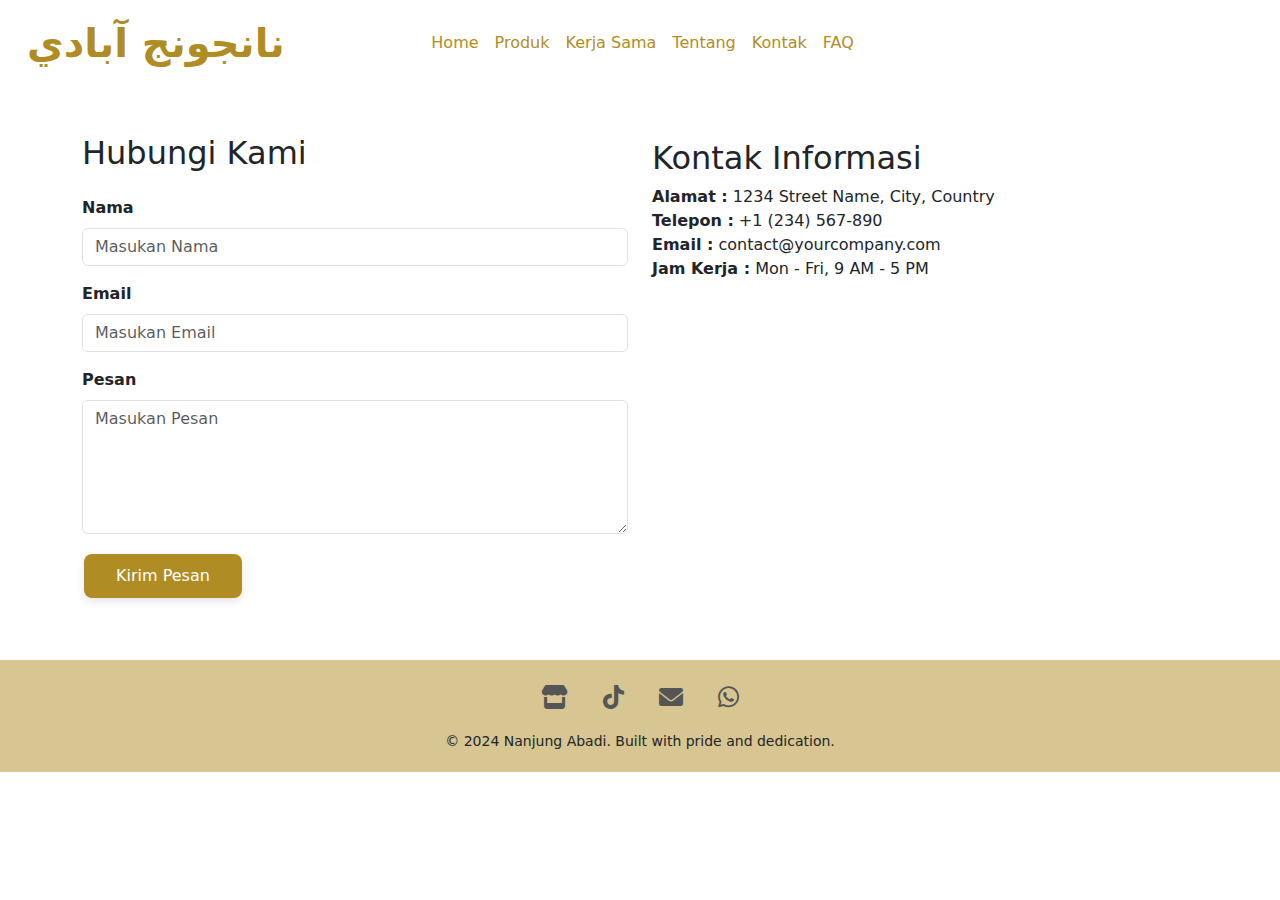
<file: features/contact.html>
<!DOCTYPE html>
<html lang="en">
  <head>
    <meta charset="UTF-8" />
    <meta name="viewport" content="width=device-width, initial-scale=1.0" />
    <title>Kontak - Fashion Mukena</title>
    
    <!-- Favicon -->
    <link rel="icon" type="image/png" href="../assets/logo.jpg" />

    <!-- CSS STYLE -->
    <link rel="stylesheet" href="../style/contact-style.css" />

    <!-- BOOTSTRAP -->
    <link
      href="https://cdn.jsdelivr.net/npm/bootstrap@5.3.0/dist/css/bootstrap.min.css"
      rel="stylesheet"
    />

    <!-- ICON -->
    <link
      href="https://cdnjs.cloudflare.com/ajax/libs/font-awesome/6.0.0-beta3/css/all.min.css"
      rel="stylesheet"
    />
  </head>
  <body>
    <!-- NAVBAR -->
    <nav class="navbar navbar-expand-lg navbar-custom">
      <div class="container-fluid">
        <a class="navbar-brand" href="#home" style="padding-left: 15px"
          >نانجونج آبادي</a
        >
        <button
          class="navbar-toggler"
          type="button"
          data-bs-toggle="collapse"
          data-bs-target="#navbarNav"
          aria-controls="navbarNav"
          aria-expanded="false"
          aria-label="Toggle navigation"
        >
          <span class="navbar-toggler-icon"></span>
        </button>
        <div class="collapse navbar-collapse" id="navbarNav">
          <ul class="navbar-nav ms-auto">
            <li class="nav-item">
              <a class="nav-link" aria-current="page" href="../index.html"
                >Home</a
              >
            </li>
            <li class="nav-item">
              <a class="nav-link" href="product-list.html">Produk</a>
            </li>
            <li class="nav-item">
              <a class="nav-link" href="cooperation.html">Kerja Sama</a>
            </li>
            <li class="nav-item">
              <a class="nav-link" href="about.html">Tentang</a>
            </li>
            <li class="nav-item">
              <a class="nav-link" href="#contact">Kontak</a>
            </li>
            <li class="nav-item">
              <a class="nav-link" href="faq.html">FAQ</a>
            </li>
          </ul>
        </div>
      </div>
    </nav>

    <!-- Contact Us Section -->
    <section class="container my-5">
      <div class="row">
        <!-- Contact Form -->
        <div class="col-md-6" id="contact">
          <h2 class="mb-4">Hubungi Kami</h2>
          <form id="contactForm">
            <div class="mb-3">
              <label for="name" class="form-label"><b>Nama</b></label>
              <input
                type="text"
                class="form-control"
                id="name"
                placeholder="Masukan Nama"
                required
              />
            </div>
            <div class="mb-3">
              <label for="email" class="form-label"><b>Email</b></label>
              <input
                type="email"
                class="form-control"
                id="email"
                placeholder="Masukan Email"
                required
              />
            </div>
            <div class="mb-3">
              <label for="message" class="form-label"><b>Pesan</b></label>
              <textarea
                class="form-control"
                id="message"
                rows="5"
                placeholder="Masukan Pesan"
                required
              ></textarea>
            </div>
            <button type="submit" class="animated-button">Kirim Pesan</button>
          </form>
        </div>
        <!-- Contact Information -->
        <div class="col-md-6">
          <h2 style="margin-top: 5px;">Kontak Informasi</h2>
          <ul class="list-unstyled">
            <li><strong>Alamat :</strong> 1234 Street Name, City, Country</li>
            <li><strong>Telepon :</strong> +1 (234) 567-890</li>
            <li><strong>Email :</strong> contact@yourcompany.com</li>
            <li><strong>Jam Kerja :</strong> Mon - Fri, 9 AM - 5 PM</li>
          </ul>
          <div class="mt-4">
            <!-- Embed Google Map -->
            <iframe
              src="https://www.google.com/maps/embed?pb=!1m18!1m12!1m3!1d3956.6599244774284!2d108.18721610000001!3d-7.3919507!2m3!1f0!2f0!3f0!3m2!1i1024!2i768!4f13.1!3m3!1m2!1s0x2e6f562da73a51fb%3A0xc929b4047eeabbff!2sNANJUNG%20ABADI!5e0!3m2!1sid!2sid!4v1724670526480!5m2!1sid!2sid"
              width="100%"
              height="300"
              frameborder="0"
              style="border: 0"
              allowfullscreen=""
            >
            </iframe>
          </div>
        </div>
      </div>
    </section>
    <!-- Footer -->
    <footer class="footer">
      <div class="social-icons">
        <a
          href="https://shopee.co.id/nanjungabadi.official?categoryId=100014&entryPoint=ShopByPDP&itemId=24080736509"
          target="_blank"
          ><i class="fas fa-store"></i
        ></a>
        <a
          href="https://www.tiktok.com/@nanjungabadii.official?is_from_webapp=1&sender_device=pc target="
          _blank
          ><i class="fab fa-tiktok"></i
        ></a>
        <a href="mailto:your-email@example.com"
          ><i class="fas fa-envelope"></i
        ></a>
        <a href="https://wa.me/6281234567890" target="_blank"
          ><i class="fab fa-whatsapp"></i
        ></a>
      </div>
      <div class="copyright">
        © 2024 Nanjung Abadi. Built with pride and dedication.
      </div>
    </footer>

    <script src="../javascript/contact.js"></script>
    <script src="https://cdn.jsdelivr.net/npm/bootstrap@5.3.1/dist/js/bootstrap.bundle.min.js"></script>
  </body>
</html>
</file>
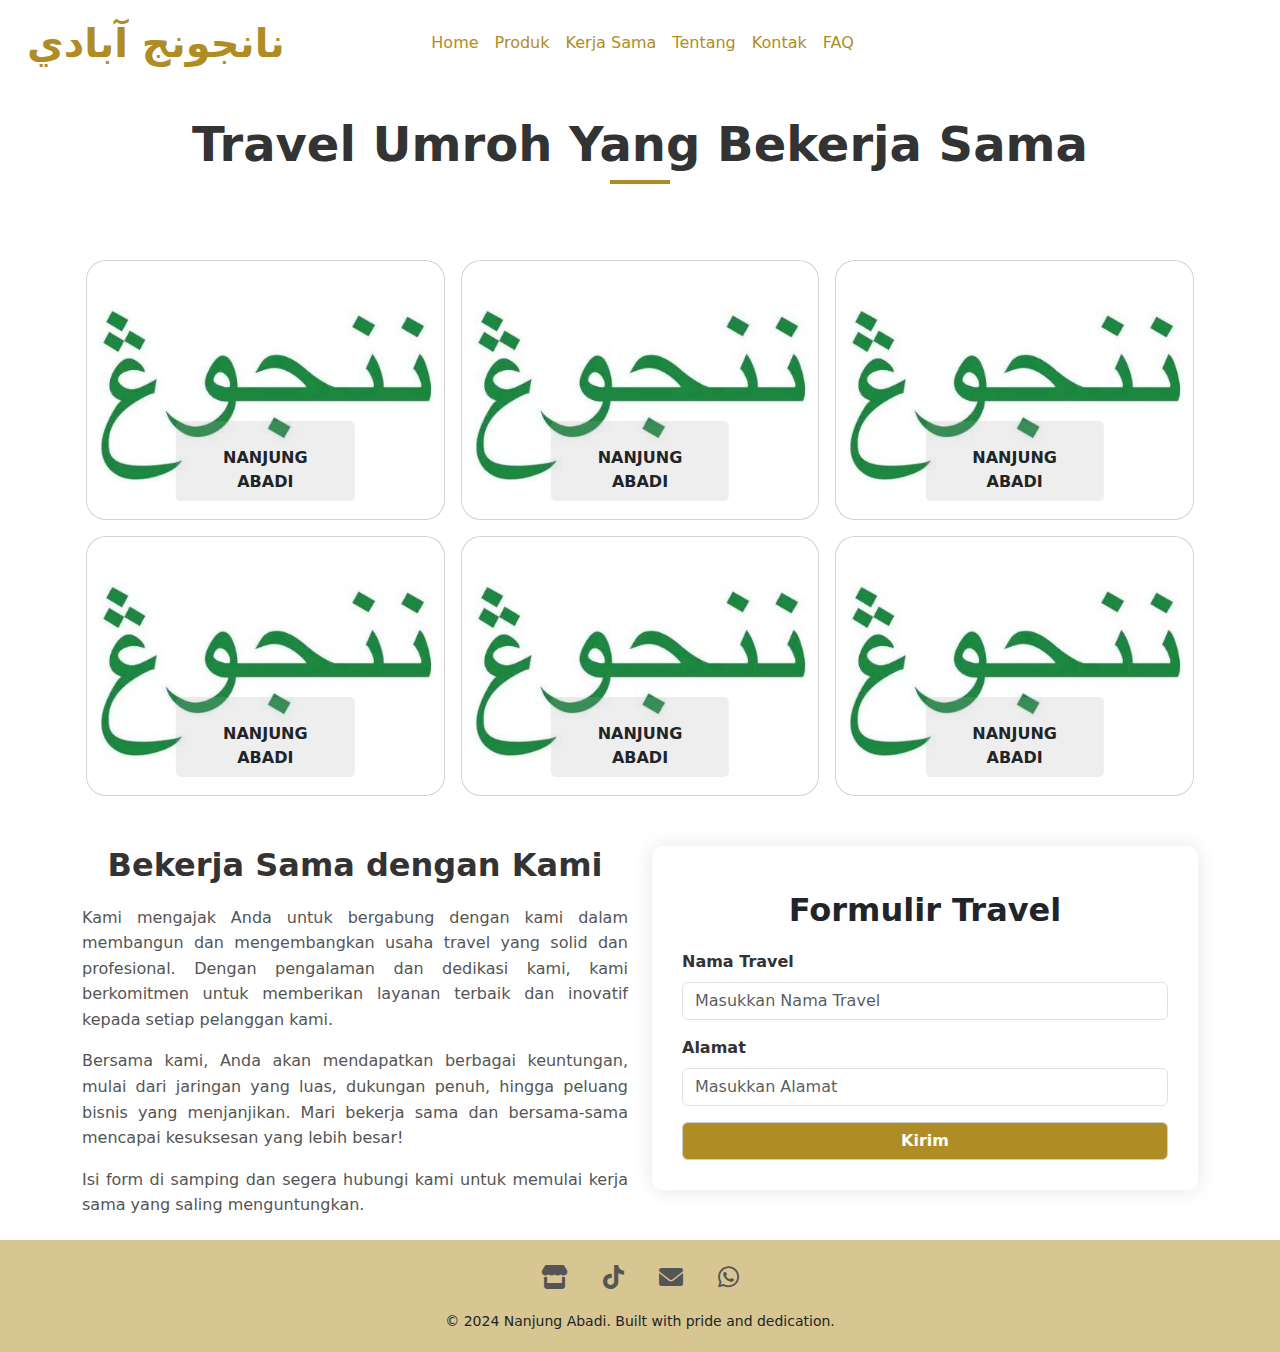
<file: features/cooperation.html>
<!DOCTYPE html>
<html lang="en">
  <head>
    <meta charset="UTF-8" />
    <meta name="viewport" content="width=device-width, initial-scale=1.0" />
    <title>Kerja Sama - Fashion Mukena</title>

    <!-- Favicon -->
    <link rel="icon" type="image/png" href="../assets/logo.jpg" />

    <!-- CSS STYLE -->
    <link rel="stylesheet" href="../style/cooperation-style.css" />

    <!-- BOOTSTRAP -->
    <link
      href="https://cdn.jsdelivr.net/npm/bootstrap@5.3.0/dist/css/bootstrap.min.css"
      rel="stylesheet"
    />

    <!-- ICON -->
    <link
      href="https://cdnjs.cloudflare.com/ajax/libs/font-awesome/6.0.0-beta3/css/all.min.css"
      rel="stylesheet"
    />
  </head>
  <body>
    <!-- NAVBAR -->
    <nav class="navbar navbar-expand-lg navbar-custom">
      <div class="container-fluid">
        <a class="navbar-brand" href="#home" style="padding-left: 15px"
          >نانجونج آبادي</a
        >
        <button
          class="navbar-toggler"
          type="button"
          data-bs-toggle="collapse"
          data-bs-target="#navbarNav"
          aria-controls="navbarNav"
          aria-expanded="false"
          aria-label="Toggle navigation"
        >
          <span class="navbar-toggler-icon"></span>
        </button>
        <div class="collapse navbar-collapse" id="navbarNav">
          <ul class="navbar-nav ms-auto">
            <li class="nav-item">
              <a class="nav-link" aria-current="page" href="../index.html"
                >Home</a
              >
            </li>
            <li class="nav-item">
              <a class="nav-link" href="product-list.html">Produk</a>
            </li>
            <li class="nav-item">
              <a class="nav-link" href="#card">Kerja Sama</a>
            </li>
            <li class="nav-item">
              <a class="nav-link" href="about.html">Tentang</a>
            </li>
            <li class="nav-item">
              <a class="nav-link" href="contact.html">Kontak</a>
            </li>
            <li class="nav-item">
              <a class="nav-link" href="faq.html">FAQ</a>
            </li>
          </ul>
        </div>
      </div>
    </nav>
    <!-- HEADER -->
    <div class="container faq-section">
      <div class="faq-header">
        <h2 id="faq">Travel Umroh Yang Bekerja Sama</h2>
      </div>
    </div>

    <!-- TRAVEL UMROH -->
    <div class="container pe-3 ps-3 pt-2">
      <div class="row g-3">
        <div class="col-md-4">
          <div class="card" id="card">
            <img
              src="../assets/logo.jpg"
              class="card-img-top"
              alt="Predškolsko obrazovanje"
            />
            <div class="card-title">NANJUNG ABADI</div>
          </div>
        </div>
        <div class="col-md-4">
          <div class="card">
            <img
              src="../assets/logo.jpg"
              class="card-img-top"
              alt="Osnovno obrazovanje"
            />
            <div class="card-title">NANJUNG ABADI</div>
          </div>
        </div>
        <div class="col-md-4">
          <div class="card">
            <img
              src="../assets/logo.jpg"
              class="card-img-top"
              alt="Srednje obrazovanje"
            />
            <div class="card-title">NANJUNG ABADI</div>
          </div>
        </div>
        <div class="col-md-4">
          <div class="card">
            <img
              src="../assets/logo.jpg"
              class="card-img-top"
              alt="Visoko obrazovanje"
            />
            <div class="card-title">NANJUNG ABADI</div>
          </div>
        </div>
        <div class="col-md-4">
          <div class="card">
            <img
              src="../assets/logo.jpg"
              class="card-img-top"
              alt="Dualno obrazovanje"
            />
            <div class="card-title">NANJUNG ABADI</div>
          </div>
        </div>
        <div class="col-md-4">
          <div class="card">
            <img
              src="../assets/logo.jpg"
              class="card-img-top"
              alt="Obrazovanje odraslih"
            />
            <div class="card-title">NANJUNG ABADI</div>
          </div>
        </div>
      </div>
    </div>

    <!-- FORM KERJASAMA -->
    <div class="container container-custom">
      <div class="row row-eq-height">
        <div class="col-md-6">
          <div class="description-container">
            <h2>Bekerja Sama dengan Kami</h2>
            <p>
              Kami mengajak Anda untuk bergabung dengan kami dalam membangun dan
              mengembangkan usaha travel yang solid dan profesional. Dengan
              pengalaman dan dedikasi kami, kami berkomitmen untuk memberikan
              layanan terbaik dan inovatif kepada setiap pelanggan kami.
            </p>
            <p>
              Bersama kami, Anda akan mendapatkan berbagai keuntungan, mulai
              dari jaringan yang luas, dukungan penuh, hingga peluang bisnis
              yang menjanjikan. Mari bekerja sama dan bersama-sama mencapai
              kesuksesan yang lebih besar!
            </p>
            <p>
              Isi form di samping dan segera hubungi kami untuk memulai kerja
              sama yang saling menguntungkan.
            </p>
          </div>
        </div>
        <div class="col-md-6">
          <div class="form-container">
            <div class="form-icon">
              <i class="bi bi-pencil-square"></i>
            </div>
            <h2>Formulir Travel</h2>
            <form id="travelForm">
              <div class="mb-3">
                <label for="namaTravel" class="form-label">Nama Travel</label>
                <input
                  type="text"
                  class="form-control"
                  id="namaTravel"
                  placeholder="Masukkan Nama Travel"
                  required
                />
              </div>
              <div class="mb-3">
                <label for="alamatTravel" class="form-label">Alamat</label>
                <input
                  type="text"
                  class="form-control"
                  id="alamatTravel"
                  placeholder="Masukkan Alamat"
                  required
                />
              </div>
              <button type="submit" class="btn btn-primary w-100">Kirim</button>
            </form>
          </div>
        </div>
      </div>
    </div>

    <!-- Footer -->
    <footer class="footer">
      <div class="social-icons">
        <a
          href="https://shopee.co.id/nanjungabadi.official?categoryId=100014&entryPoint=ShopByPDP&itemId=24080736509"
          target="_blank"
          ><i class="fas fa-store"></i
        ></a>
        <a
          href="https://www.tiktok.com/@nanjungabadii.official?is_from_webapp=1&sender_device=pc target="
          _blank
          ><i class="fab fa-tiktok"></i
        ></a>
        <a href="mailto:your-email@example.com"
          ><i class="fas fa-envelope"></i
        ></a>
        <a href="https://wa.me/6281234567890" target="_blank"
          ><i class="fab fa-whatsapp"></i
        ></a>
      </div>
      <div class="copyright">
        © 2024 Nanjung Abadi. Built with pride and dedication.
      </div>
    </footer>

    <script src="../javascript/cooperation.js"></script>
    <script src="https://cdn.jsdelivr.net/npm/bootstrap@5.3.0/dist/js/bootstrap.bundle.min.js"></script>
    <script src="https://cdn.jsdelivr.net/npm/bootstrap@5.3.0/dist/js/bootstrap.bundle.min.js"></script>
  </body>
</html>
</file>
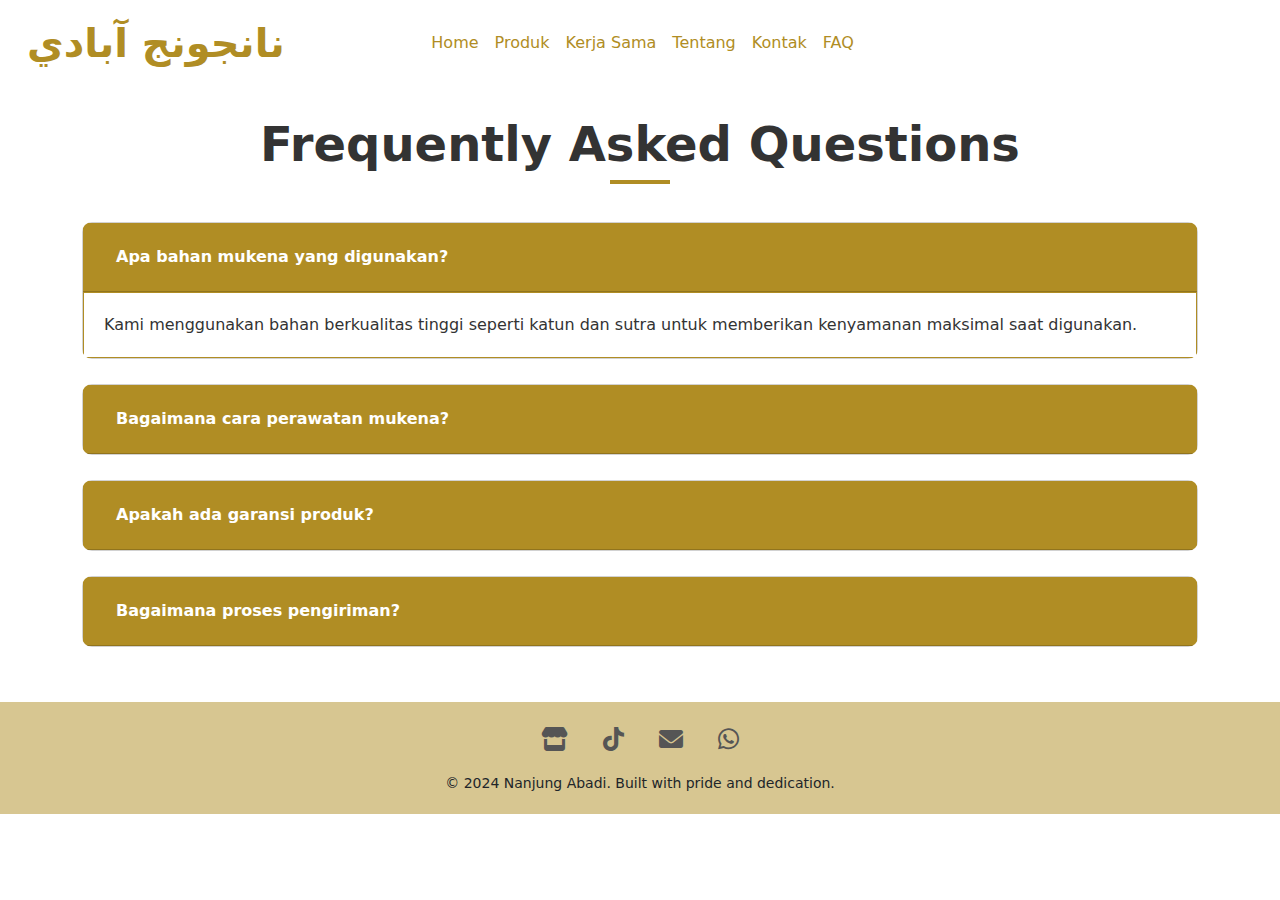
<file: features/faq.html>
<!DOCTYPE html>
<html lang="en">
  <head>
    <meta charset="UTF-8" />
    <meta name="viewport" content="width=device-width, initial-scale=1.0" />
    <title>Frequently Asked Questions</title>

    <!-- Favicon -->
    <link rel="icon" type="image/png" href="../assets/logo.jpg" />
    
    <!-- CSS STYLE -->
    <link rel="stylesheet" href="../style/faq-style.css" />

    <!-- BOOTSTRAP -->
    <link
      href="https://cdn.jsdelivr.net/npm/bootstrap@5.3.0/dist/css/bootstrap.min.css"
      rel="stylesheet"
    />

    <!-- ICON -->
    <link
      href="https://cdnjs.cloudflare.com/ajax/libs/font-awesome/6.0.0-beta3/css/all.min.css"
      rel="stylesheet"
    />
  </head>
  <body>
    <!-- NAVBAR -->
    <nav class="navbar navbar-expand-lg navbar-custom">
      <div class="container-fluid">
        <a class="navbar-brand" href="#home" style="padding-left: 15px"
          >نانجونج آبادي</a
        >
        <button
          class="navbar-toggler"
          type="button"
          data-bs-toggle="collapse"
          data-bs-target="#navbarNav"
          aria-controls="navbarNav"
          aria-expanded="false"
          aria-label="Toggle navigation"
        >
          <span class="navbar-toggler-icon"></span>
        </button>
        <div class="collapse navbar-collapse" id="navbarNav">
          <ul class="navbar-nav ms-auto">
            <li class="nav-item">
              <a class="nav-link" aria-current="page" href="../index.html"
                >Home</a
              >
            </li>
            <li class="nav-item">
              <a class="nav-link" href="product-list.html">Produk</a>
            </li>
            <li class="nav-item">
              <a class="nav-link" href="cooperation.html">Kerja Sama</a>
            </li>
            <li class="nav-item">
              <a class="nav-link" href="about.html">Tentang</a>
            </li>
            <li class="nav-item">
              <a class="nav-link" href="contact.html">Kontak</a>
            </li>
            <li class="nav-item">
              <a class="nav-link" href="#faq">FAQ</a>
            </li>
          </ul>
        </div>
      </div>
    </nav>

    <!-- FAQ SECTION -->
    <div class="container faq-section">
      <div class="faq-header">
        <h2 id="faq">Frequently Asked Questions</h2>
      </div>
      <div class="accordion" id="faqAccordion">
        <div class="faq-item">
          <div class="card">
            <div class="card-header" id="headingOne">
              <h5 class="mb-0">
                <button
                  class="btn btn-link"
                  type="button"
                  data-bs-toggle="collapse"
                  data-bs-target="#collapseOne"
                  aria-expanded="true"
                  aria-controls="collapseOne"
                >
                  Apa bahan mukena yang digunakan?
                </button>
              </h5>
            </div>
            <div
              id="collapseOne"
              class="collapse show"
              aria-labelledby="headingOne"
              data-bs-parent="#faqAccordion"
            >
              <div class="card-body">
                <p>
                  Kami menggunakan bahan berkualitas tinggi seperti katun dan
                  sutra untuk memberikan kenyamanan maksimal saat digunakan.
                </p>
              </div>
            </div>
          </div>
        </div>
        <div class="faq-item">
          <div class="card">
            <div class="card-header" id="headingTwo">
              <h5 class="mb-0">
                <button
                  class="btn btn-link collapsed"
                  type="button"
                  data-bs-toggle="collapse"
                  data-bs-target="#collapseTwo"
                  aria-expanded="false"
                  aria-controls="collapseTwo"
                >
                  Bagaimana cara perawatan mukena?
                </button>
              </h5>
            </div>
            <div
              id="collapseTwo"
              class="collapse"
              aria-labelledby="headingTwo"
              data-bs-parent="#faqAccordion"
            >
              <div class="card-body">
                <p>
                  Untuk menjaga kualitas mukena, kami sarankan mencucinya dengan
                  tangan menggunakan deterjen lembut dan menghindari pemutih.
                </p>
              </div>
            </div>
          </div>
        </div>
        <div class="faq-item">
          <div class="card">
            <div class="card-header" id="headingThree">
              <h5 class="mb-0">
                <button
                  class="btn btn-link collapsed"
                  type="button"
                  data-bs-toggle="collapse"
                  data-bs-target="#collapseThree"
                  aria-expanded="false"
                  aria-controls="collapseThree"
                >
                  Apakah ada garansi produk?
                </button>
              </h5>
            </div>
            <div
              id="collapseThree"
              class="collapse"
              aria-labelledby="headingThree"
              data-bs-parent="#faqAccordion"
            >
              <div class="card-body">
                <p>
                  Ya, kami memberikan garansi 30 hari untuk setiap produk yang
                  cacat atau tidak sesuai dengan deskripsi.
                </p>
              </div>
            </div>
          </div>
        </div>
        <div class="faq-item">
          <div class="card">
            <div class="card-header" id="headingFour">
              <h5 class="mb-0">
                <button
                  class="btn btn-link collapsed"
                  type="button"
                  data-bs-toggle="collapse"
                  data-bs-target="#collapseFour"
                  aria-expanded="false"
                  aria-controls="collapseFour"
                >
                  Bagaimana proses pengiriman?
                </button>
              </h5>
            </div>
            <div
              id="collapseFour"
              class="collapse"
              aria-labelledby="headingFour"
              data-bs-parent="#faqAccordion"
            >
              <div class="card-body">
                <p>
                  Kami bekerja sama dengan berbagai jasa pengiriman terpercaya
                  untuk memastikan produk sampai dengan aman dan tepat waktu.
                </p>
              </div>
            </div>
          </div>
        </div>
      </div>
    </div>

    <!-- FOOTER -->
    <footer class="footer">
      <div class="social-icons">
        <a
          href="https://shopee.co.id/nanjungabadi.official?categoryId=100014&entryPoint=ShopByPDP&itemId=24080736509"
          target="_blank"
          ><i class="fas fa-store"></i
        ></a>
        <a
          href="https://www.tiktok.com/@nanjungabadii.official?is_from_webapp=1&sender_device=pc target="
          _blank
          ><i class="fab fa-tiktok"></i
        ></a>
        <a href="mailto:your-email@example.com"
          ><i class="fas fa-envelope"></i
        ></a>
        <a href="https://wa.me/6281234567890" target="_blank"
          ><i class="fab fa-whatsapp"></i
        ></a>
      </div>
      <div class="copyright">
        © 2024 Nanjung Abadi. Built with pride and dedication.
      </div>
    </footer>

    <script src="https://cdn.jsdelivr.net/npm/bootstrap@5.3.1/dist/js/bootstrap.bundle.min.js"></script>
  </body>
</html>
</file>
<file: style/contact-style.css>
.navbar-custom {
  background: transparent;
}
.navbar-nav {
  margin-left: auto;
  margin-right: 42%;
}
.navbar-custom .navbar-brand,
.navbar-custom .nav-link {
  color: #b08d24; /* Warna teks putih */
  position: relative; /* Dibutuhkan untuk animasi underline */
}
.navbar-custom .navbar-brand {
  font-size: 2.5rem; /* Ukuran font lebih besar */
  font-weight: bold; /* Membuat teks lebih tebal */
}
.navbar-custom .nav-link:hover {
  color: #ddd22d; /* Warna teks berubah saat hover (biru Bootstrap) */
  text-decoration: none; /* Garis bawah saat hover */
  font-weight: bold;
}
.navbar-custom .nav-link.active {
  color: #ddd22d; /* Warna teks untuk link aktif */
  font-weight: bold; /* Teks tebal untuk link aktif */
}

/* Transisi halus untuk efek hover */
.navbar-custom .nav-link {
  transition: color 0.3s, text-decoration 0.3s;
}

.navbar-custom .nav-link::after {
  content: "";
  position: absolute;
  left: 0;
  bottom: 0;
  width: 0;
  height: 2px; /* Ketebalan underline */
  background-color: #b08d24; /* Warna underline */
  transition: width 0.3s ease; /* Transisi untuk animasi */
}
.navbar-custom .nav-link:hover::after {
  width: 100%; /* Lebar underline penuh saat hover */
}
/* Menyesuaikan ikon toggler agar terlihat jelas di latar belakang gelap */
.navbar-custom .navbar-toggler-icon {
  filter: invert(1);
}
.animated-button {
  background-color: #b08d24;
  border: none;
  color: white;
  padding: 10px 32px;
  text-decoration: none;
  display: inline-block;
  font-size: 16px;
  margin: 4px 2px;
  cursor: pointer;
  transition: background-color 0.3s ease, transform 0.3s ease;
  border-radius: 8px;
  box-shadow: 0 4px 8px rgba(0, 0, 0, 0.1);
  position: relative;
  overflow: hidden;
}
.animated-button:hover {
  transform: scale(1.05);
  transition: transform 0.3s ease-in-out;
}
.footer {
  background-color: rgba(176, 141, 36, 0.5);
  padding: 20px 0;
  text-align: center;
}
.footer .social-icons a {
  margin: 0 15px;
  color: #555;
  font-size: 24px;
  text-decoration: none;
}
.footer .social-icons a:hover {
  color: white;
}
.footer .copyright {
  margin-top: 15px;
  font-size: 14px;
}
</file>
<file: style/cooperation-style.css>
.navbar-custom {
  background: transparent;
}
.navbar-nav {
  margin-left: auto;
  margin-right: 42%;
}
.navbar-custom .navbar-brand,
.navbar-custom .nav-link {
  color: #b08d24; /* Warna teks putih */
  position: relative; /* Dibutuhkan untuk animasi underline */
}
.navbar-custom .navbar-brand {
  font-size: 2.5rem; /* Ukuran font lebih besar */
  font-weight: bold; /* Membuat teks lebih tebal */
}
.navbar-custom .nav-link:hover {
  color: #ddd22d; /* Warna teks berubah saat hover (biru Bootstrap) */
  text-decoration: none; /* Garis bawah saat hover */
  font-weight: bold;
}
.navbar-custom .nav-link.active {
  color: #ddd22d; /* Warna teks untuk link aktif */
  font-weight: bold; /* Teks tebal untuk link aktif */
}

/* Transisi halus untuk efek hover */
.navbar-custom .nav-link {
  transition: color 0.3s, text-decoration 0.3s;
}

.navbar-custom .nav-link::after {
  content: "";
  position: absolute;
  left: 0;
  bottom: 0;
  width: 0;
  height: 2px; /* Ketebalan underline */
  background-color: #b08d24; /* Warna underline */
  transition: width 0.3s ease; /* Transisi untuk animasi */
}
.navbar-custom .nav-link:hover::after {
  width: 100%; /* Lebar underline penuh saat hover */
}
/* Menyesuaikan ikon toggler agar terlihat jelas di latar belakang gelap */
.navbar-custom .navbar-toggler-icon {
  filter: invert(1);
}
.faq-section {
  padding: 70px 0;
}
.faq-header {
  text-align: center;
  margin-bottom: 60px;
}
.faq-header h2 {
  font-size: 3rem;
  font-weight: bold;
  color: #333;
  position: relative;
  display: inline-block;
}
.faq-header h2::after {
  content: "";
  width: 60px;
  height: 4px;
  background-color: #b08d24;
  position: absolute;
  bottom: -10px;
  left: 50%;
  transform: translateX(-50%);
}
.faq-section {
  padding: 30px 0; /* Reduced padding to move FAQ header up */
}
.faq-header {
  text-align: center;
  margin-bottom: 40px; /* Reduced margin to bring header closer to the top */
}
.faq-header h2 {
  font-size: 3rem;
  font-weight: bold;
  color: #333;
  position: relative;
  display: inline-block;
}
.faq-header h2::after {
  content: "";
  width: 60px;
  height: 4px;
  background-color: #b08d24;
  position: absolute;
  bottom: -10px;
  left: 50%;
  transform: translateX(-50%);
}
.card img {
  object-fit: cover;
  height: auto;
  border: none;
  border-radius: 20px;
}

.card {
  position: relative;
  border: none;
  opacity: 0;
  transform: scale(0.8);
  transition: opacity 0.5s ease-in-out, transform 0.5s ease-in-out;
}

.card.show {
  opacity: 1;
  transform: scale(1);
  border-radius: 20px;
}

.card-title {
  margin-bottom: 0;
  background-color: rgba(169, 169, 169, 0.2);
  position: absolute;
  height: 80px;
  bottom: 10px;
  left: 50%;
  transform: translateX(-50%);
  padding: 25px;
  border-radius: 5px;
  font-weight: bold;
  text-align: center;
}

/* Delay animation for each card */
.card:nth-child(1) {
  transition-delay: 0.2s;
}
.card:nth-child(2) {
  transition-delay: 0.4s;
}
.card:nth-child(3) {
  transition-delay: 0.6s;
}
.card:nth-child(4) {
  transition-delay: 0.8s;
}
.card:nth-child(5) {
  transition-delay: 1s;
}
.card:nth-child(6) {
  transition-delay: 1.2s;
}
.form-container {
  max-width: auto;
  margin: 50px auto;
  padding: 30px;
  background-color: #ffffff;
  border-radius: 10px;
  box-shadow: 0 0 20px rgba(0, 0, 0, 0.1);
}

.form-container h2 {
  text-align: center;
  margin-bottom: 20px;
  font-weight: bold;
}

.form-container .btn-primary {
  background-color: #b08d24;
  border-color: #c9ceca;
  font-weight: bold;
}

.form-container .btn-primary:hover {
  background-color: #ddd22d;
  border-color: #d3e8d4;
}

.form-icon {
  font-size: 40px;
  color: white;
  margin-bottom: 15px;
  text-align: center;
}

.form-container .form-label {
  font-weight: bold;
  color: #333;
}
.description-container {
  max-width: 600px;
  height: auto;
  margin-top: 50px;
}

.description-container h2 {
  font-weight: bold;
  color: #333;
  text-align: center;
  margin-bottom: 20px;
}

.description-container p {
  font-size: 16px;
  color: #555;
  line-height: 1.6;
  text-align: justify;
}
.footer {
  background-color: rgba(176, 141, 36, 0.5);
  padding: 20px 0;
  text-align: center;
}
.footer .social-icons a {
  margin: 0 15px;
  color: #555;
  font-size: 24px;
  text-decoration: none;
}
.footer .social-icons a:hover {
  color: white;
}
.footer .copyright {
  margin-top: 15px;
  font-size: 14px;
}
</file>
<file: style/faq-style.css>
.navbar-custom {
  background: transparent;
}
.navbar-nav {
  margin-left: auto;
  margin-right: 42%;
}
.navbar-custom .navbar-brand,
.navbar-custom .nav-link {
  color: #b08d24; /* Warna teks putih */
  position: relative; /* Dibutuhkan untuk animasi underline */
}
.navbar-custom .navbar-brand {
  font-size: 2.5rem; /* Ukuran font lebih besar */
  font-weight: bold; /* Membuat teks lebih tebal */
}
.navbar-custom .nav-link:hover {
  color: #ddd22d; /* Warna teks berubah saat hover (biru Bootstrap) */
  text-decoration: none; /* Garis bawah saat hover */
  font-weight: bold;
}
.navbar-custom .nav-link.active {
  color: #ddd22d; /* Warna teks untuk link aktif */
  font-weight: bold; /* Teks tebal untuk link aktif */
}

/* Transisi halus untuk efek hover */
.navbar-custom .nav-link {
  transition: color 0.3s, text-decoration 0.3s;
}

.navbar-custom .nav-link::after {
  content: "";
  position: absolute;
  left: 0;
  bottom: 0;
  width: 0;
  height: 2px; /* Ketebalan underline */
  background-color: #b08d24; /* Warna underline */
  transition: width 0.3s ease; /* Transisi untuk animasi */
}
.navbar-custom .nav-link:hover::after {
  width: 100%; /* Lebar underline penuh saat hover */
}
/* Menyesuaikan ikon toggler agar terlihat jelas di latar belakang gelap */
.navbar-custom .navbar-toggler-icon {
  filter: invert(1);
}
body {
  font-family: "Segoe UI", Tahoma, Geneva, Verdana, sans-serif;
}
.faq-section {
  padding: 70px 0;
}
.faq-header {
  text-align: center;
  margin-bottom: 60px;
}
.faq-header h2 {
  font-size: 3rem;
  font-weight: bold;
  color: #333;
  position: relative;
  display: inline-block;
}
.faq-header h2::after {
  content: "";
  width: 60px;
  height: 4px;
  background-color: #b08d24;
  position: absolute;
  bottom: -10px;
  left: 50%;
  transform: translateX(-50%);
}.faq-section {
  padding: 30px 0; /* Reduced padding to move FAQ header up */
}
.faq-header {
  text-align: center;
  margin-bottom: 40px; /* Reduced margin to bring header closer to the top */
}
.faq-header h2 {
  font-size: 3rem;
  font-weight: bold;
  color: #333;
  position: relative;
  display: inline-block;
}
.faq-header h2::after {
  content: '';
  width: 60px;
  height: 4px;
  background-color: #b08d24;
  position: absolute;
  bottom: -10px;
  left: 50%;
  transform: translateX(-50%);
}
.faq-item {
  margin-bottom: 25px;
  border-radius: 10px;
  overflow: hidden;
}
.faq-item .card-header {
  background-color: #b08d24;
  color: #fff;
  padding: 15px 20px;
  cursor: pointer;
}
.faq-item .card-header:hover {
  background-color: #ddd22d;
  color: #fff;
}
.faq-item .btn-link {
  text-decoration: none;
  color: #fff;
  font-weight: bold;
  display: block;
  width: 100%;
  text-align: left;
}
.faq-item .card-body {
  background-color: #fff;
  color: #333;
  padding: 20px;
  border: 1px solid #b08d24;
}
.faq-item .card-body p {
  margin-bottom: 0;
}
.footer {
  background-color: rgba(176, 141, 36, 0.5);
  padding: 20px 0;
  text-align: center;
  width: 100%;
  position: relative;
  bottom: 0;
  left: 0;
}
.footer .social-icons a {
  margin: 0 15px;
  color: #555;
  font-size: 24px;
  text-decoration: none;
}
.footer .social-icons a:hover {
  color: white;
}
.footer .copyright {
  margin-top: 15px;
  font-size: 14px;
}
</file>
